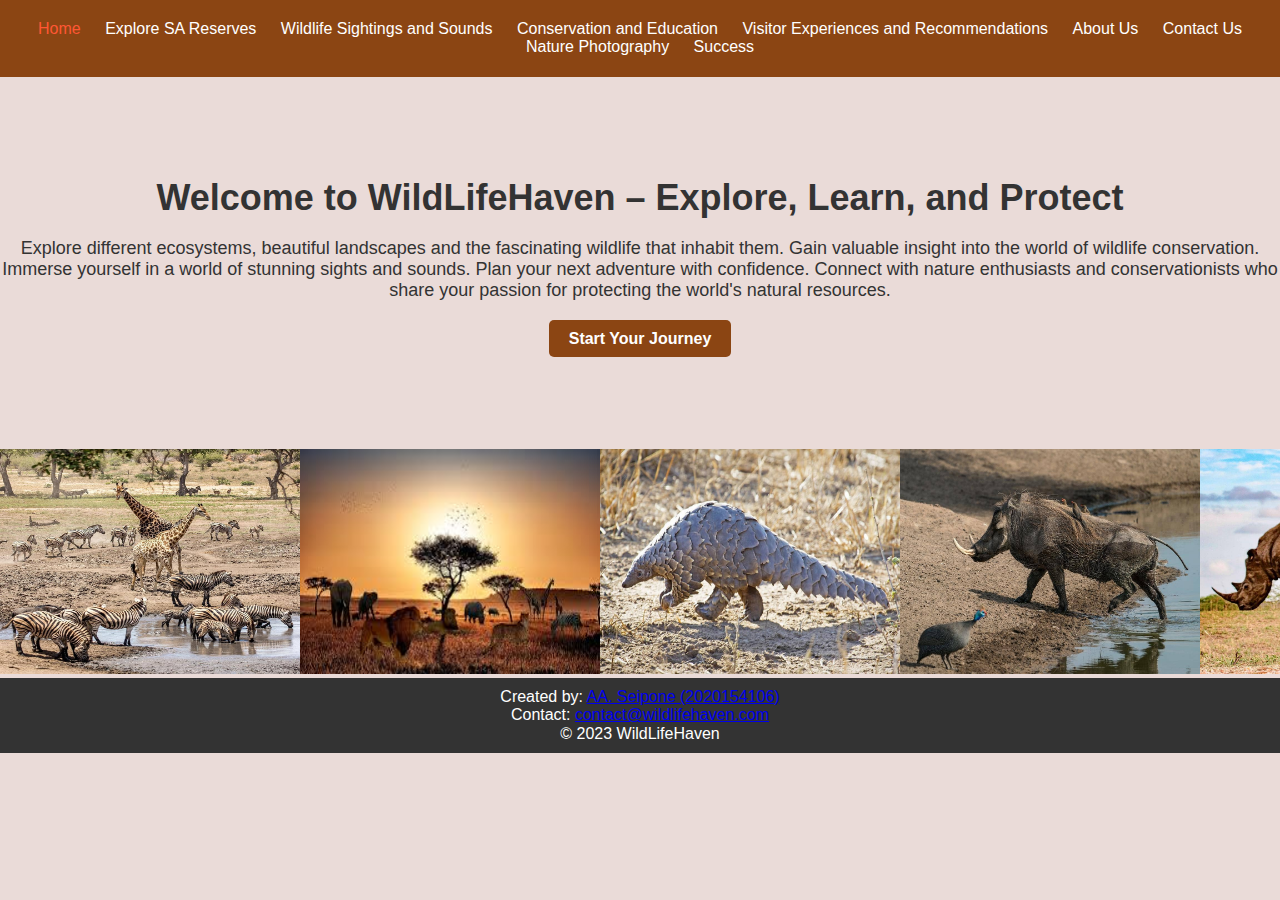
<file: index.html>
<!DOCTYPE html>
<html lang="en">
<head>
    <meta charset="UTF-8">
    <Link rel = "stylesheet" href = "normalize.css">
	<Link rel = "stylesheet" href = "main1.css">
    <title>WildLifeHaven - Explore the Beauty of Nature</title>
</head>
<body>
    
    
	<header>
		<nav>
			<ul>
				<li><a href="index.html" class="nav-link current">Home</a></li>
				<li><a href="ExploringGameReserves.html">Explore SA Reserves</a></li>
				<li><a href="WildlifeSightingsAndSounds.html">Wildlife Sightings and Sounds</a></li>
				<li><a href="ConservationAndEducation.html">Conservation and Education</a></li>
				<li><a href="VisitorExperiencesAndRecommendations.html">Visitor Experiences and Recommendations</a></li>
				<li><a href="AboutUs.html">About Us</a></li>
				<li><a href="ContactUs.html">Contact Us</a></li>
				<li><a href="NaturePhotography.html">Nature Photography</a></li>
				<li><a href="Success.html">Success</a></li>
			</ul>
		</nav>
	</header>

    <section class="hero">
		<h1>Welcome to WildLifeHaven – Explore, Learn, and Protect</h1>
		<p>Explore different ecosystems, beautiful landscapes and the fascinating wildlife that inhabit them. Gain valuable insight into the world of wildlife conservation. Immerse yourself in a world of stunning sights and sounds. Plan your next adventure with confidence. Connect with nature enthusiasts and conservationists who share your passion for protecting the world's natural resources.</p>
		<a href="ExploringGameReserves.html" class="cta-button">Start Your Journey</a>
	</section>

    <section class="featured-content">
		<div class="content-grid">
			<div class="content-item">
				<img src="wild5.jpg" alt="The Wild" style="width: 300px; height: 225px;">       
			</div>
			<div class="content-item">
				<img src="logo.jpg" alt="The Wild" style="width: 300px; height: 225px;">
			</div>
			<div class="content-item">
				<img src="wild1.jpg" alt="The Wild" style="width: 300px; height: 225px;">  
			</div>
			<div class="content-item">
				<img src="wild2.jpg" alt="The Wild" style="width: 300px; height: 225px;">  
			</div>
			<div class="content-item">
				<img src="wild3.jpg" alt="The Wild" style="width: 300px; height: 225px;">  
			</div>
		</div>
	</section>

    <footer>
		<p>
			Created by:
			<a href="myindex.html">AA. Seipone (2020154106)</a>
		</p>
        <p>Contact: 
		<a href = "mailto:contact@wildlifehaven.com">contact@wildlifehaven.com</a>
		</p>
		<p>&copy; 2023 WildLifeHaven</p>
    </footer>
</body>
</html>
</file>
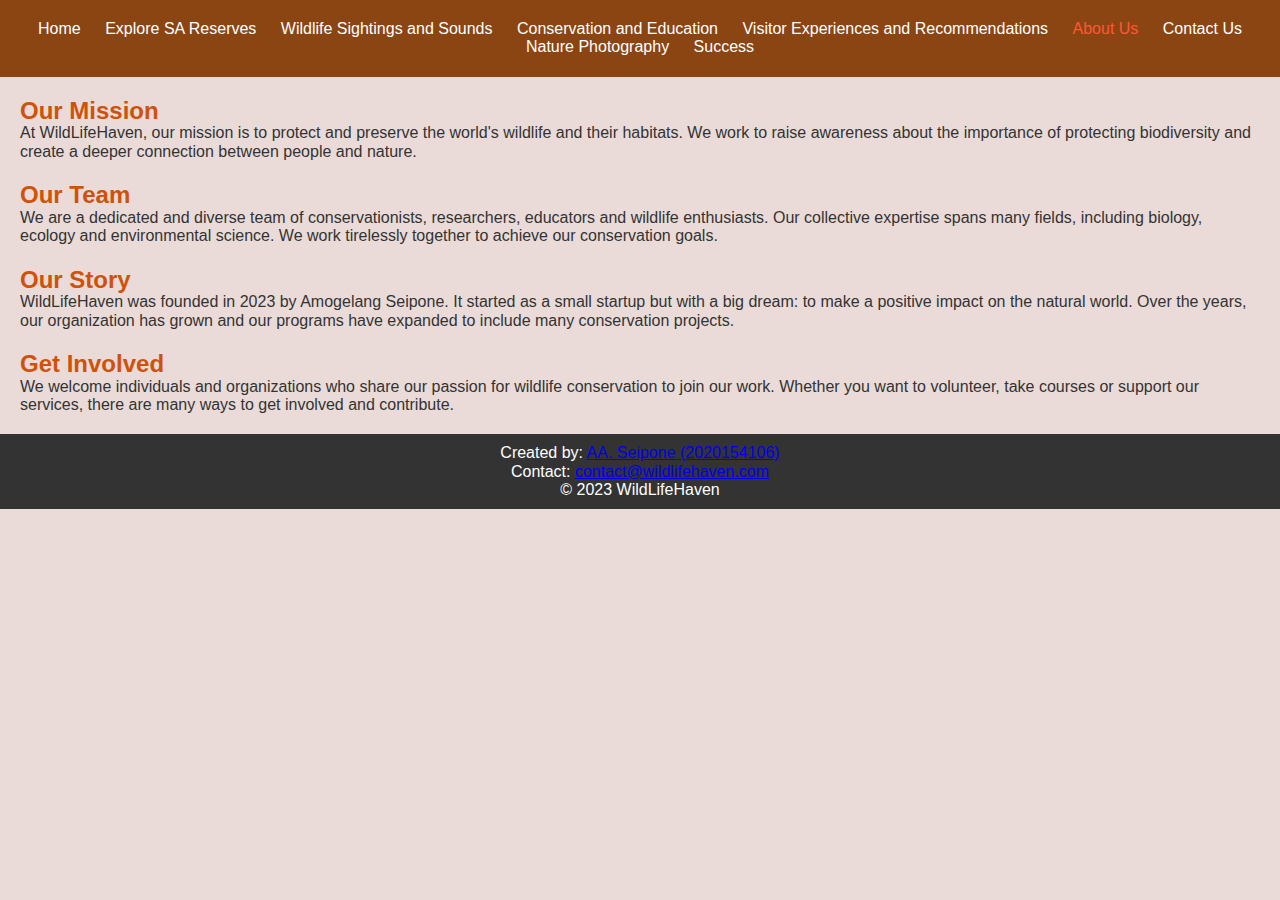
<file: AboutUs.html>
<!DOCTYPE html>
<html lang="en">
<head>
    <meta charset="UTF-8">
    <link rel="stylesheet" href="normalize.css">
    <link rel="stylesheet" href="main1.css">
    <title>About Us - WildLifeHaven</title>
</head>
<body>
    
    <header>
        <nav>
			<ul>
				<li><a href="index.html">Home</a></li>
				<li><a href="ExploringGameReserves.html">Explore SA Reserves</a></li>
				<li><a href="WildlifeSightingsAndSounds.html">Wildlife Sightings and Sounds</a></li>
				<li><a href="ConservationAndEducation.html">Conservation and Education</a></li>
				<li><a href="VisitorExperiencesAndRecommendations.html">Visitor Experiences and Recommendations</a></li>
				<li><a href="AboutUs.html" class="nav-link current">About Us</a></li>
				<li><a href="ContactUs.html">Contact Us</a></li>
				<li><a href="NaturePhotography.html">Nature Photography</a></li>
				<li><a href="Success.html">Success</a></li> 
			</ul>
		</nav>
    </header>

    <section class="main-content">
        <h2>Our Mission</h2>
        <p>At WildLifeHaven, our mission is to protect and preserve the world's wildlife and their habitats. We work to raise awareness about the importance of protecting biodiversity and create a deeper connection between people and nature.</p>
		<div style="margin-top: 20px;"></div>
		
        <h2>Our Team</h2>
        <p>We are a dedicated and diverse team of conservationists, researchers, educators and wildlife enthusiasts. Our collective expertise spans many fields, including biology, ecology and environmental science. We work tirelessly together to achieve our conservation goals.</p>
		<div style="margin-top: 20px;"></div>
		
        <h2>Our Story</h2>
        <p>WildLifeHaven was founded in 2023 by Amogelang Seipone. It started as a small startup but with a big dream: to make a positive impact on the natural world. Over the years, our organization has grown and our programs have expanded to include many conservation projects.</p>
		<div style="margin-top: 20px;"></div>
		
        <h2>Get Involved</h2>
        <p>We welcome individuals and organizations who share our passion for wildlife conservation to join our work. Whether you want to volunteer, take courses or support our services, there are many ways to get involved and contribute.</p>       
    </section>

    <footer>
        <p>
            Created by:
            <a href="../myindex.html">AA. Seipone (2020154106)</a>
        </p>
        <p>Contact: 
            <a href="mailto:contact@wildlifehaven.com">contact@wildlifehaven.com</a>
        </p>
        <p>&copy; 2023 WildLifeHaven</p>
    </footer>
</body>
</html>
</file>
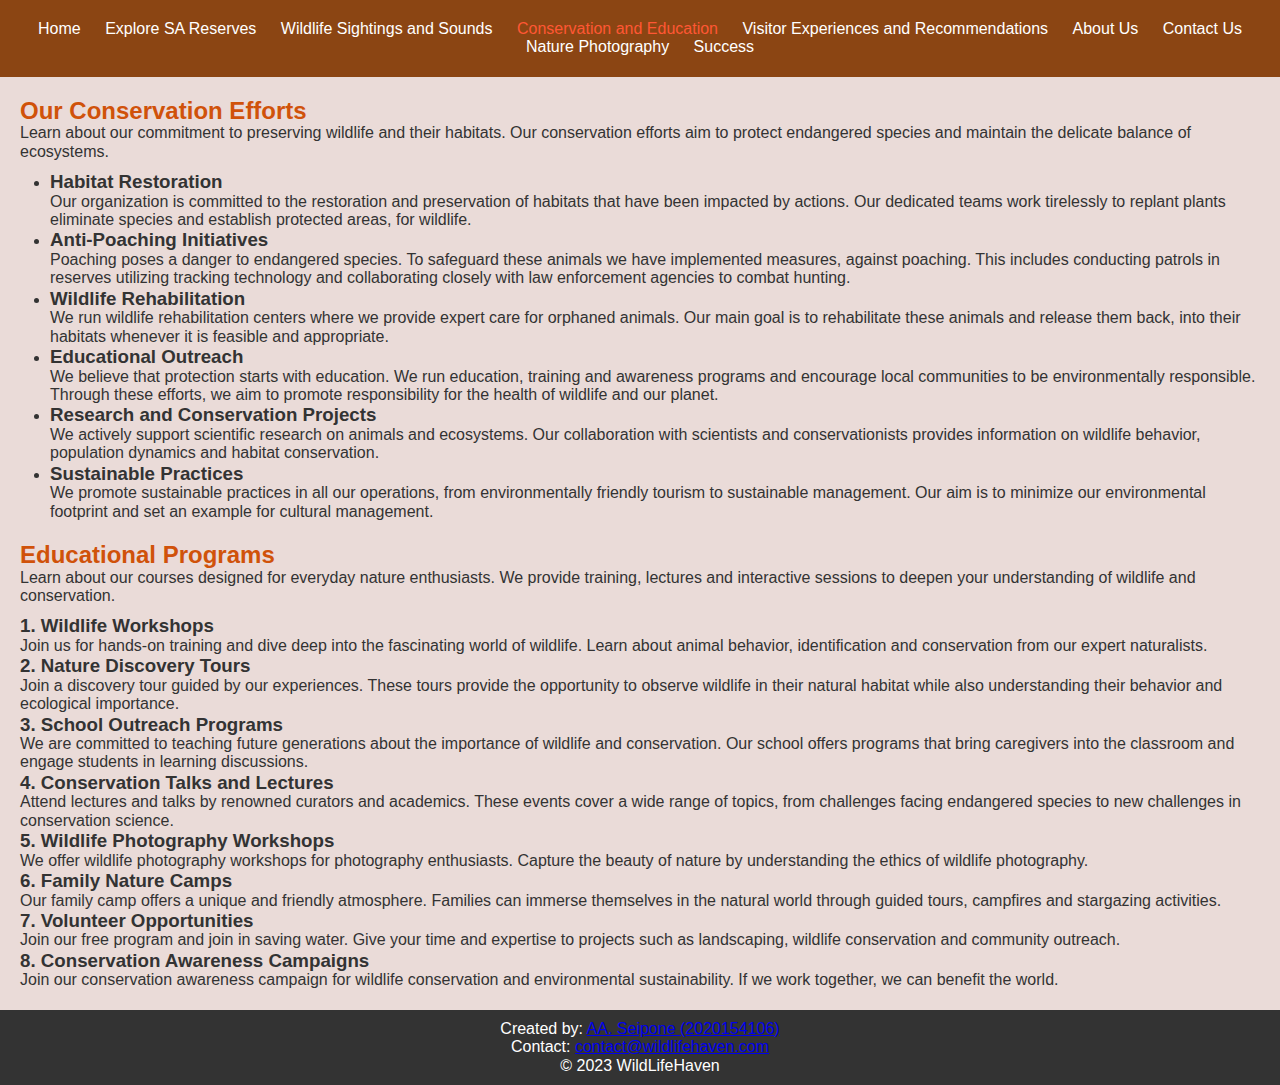
<file: ConservationAndEducation.html>
<!DOCTYPE html>
<html lang="en">
<head>
    <meta charset="UTF-8">
    <link rel="stylesheet" href="normalize.css">
    <link rel="stylesheet" href="main1.css">
    <title>Conservation and Education - WildLifeHaven</title>
	<style>
    ul {
        margin-left: 30px; 
    }
	</style>

</head>
<body>
    <header>
        <nav>
			<ul>
				<li><a href="index.html">Home</a></li>
				<li><a href="ExploringGameReserves.html">Explore SA Reserves</a></li>
				<li><a href="WildlifeSightingsAndSounds.html">Wildlife Sightings and Sounds</a></li>
				<li><a href="ConservationAndEducation.html" class="nav-link current">Conservation and Education</a></li>
				<li><a href="VisitorExperiencesAndRecommendations.html">Visitor Experiences and Recommendations</a></li>
				<li><a href="AboutUs.html">About Us</a></li>
				<li><a href="ContactUs.html">Contact Us</a></li>
				<li><a href="NaturePhotography.html">Nature Photography</a></li>
				<li><a href="Success.html">Success</a></li> <!-- Added Success page link -->
			</ul>
		</nav>
    </header>
	
    <section class="main-content">
        <h2>Our Conservation Efforts</h2>
		<p>Learn about our commitment to preserving wildlife and their habitats. Our conservation efforts aim to protect endangered species and maintain the delicate balance of ecosystems.</p>
		<div style="margin-top: 10px;"></div>
		<ul>
			<li><h3>Habitat Restoration</h3>
				<p>Our organization is committed to the restoration and preservation of habitats that have been impacted by actions. Our dedicated teams work tirelessly to replant plants eliminate species and establish protected areas, for wildlife.</p>
			</li>

			<li><h3>Anti-Poaching Initiatives</h3>
				<p>Poaching poses a danger to endangered species. To safeguard these animals we have implemented measures, against poaching. This includes conducting patrols in reserves utilizing tracking technology and collaborating closely with law enforcement agencies to combat hunting.</p>
			</li>

			<li><h3>Wildlife Rehabilitation</h3>
				<p>We run wildlife rehabilitation centers where we provide expert care for orphaned animals. Our main goal is to rehabilitate these animals and release them back, into their habitats whenever it is feasible and appropriate.</p>
			</li>

			<li><h3>Educational Outreach</h3>
				<p>We believe that protection starts with education. We run education, training and awareness programs and encourage local communities to be environmentally responsible. Through these efforts, we aim to promote responsibility for the health of wildlife and our planet.</p>
			</li>

			<li><h3>Research and Conservation Projects</h3>
				<p>We actively support scientific research on animals and ecosystems. Our collaboration with scientists and conservationists provides information on wildlife behavior, population dynamics and habitat conservation.</p>
			</li>

			<li><h3>Sustainable Practices</h3>
				<p>We promote sustainable practices in all our operations, from environmentally friendly tourism to sustainable management. Our aim is to minimize our environmental footprint and set an example for cultural management.</p>
			</li>
		</ul>
		<div style="margin-top: 20px;"></div>
		
        <h2>Educational Programs</h2>
		<p>Learn about our courses designed for everyday nature enthusiasts. We provide training, lectures and interactive sessions to deepen your understanding of wildlife and conservation.</p>
		<div style="margin-top: 10px;"></div>
		
		<h3>1. Wildlife Workshops</h3>
		<p>Join us for hands-on training and dive deep into the fascinating world of wildlife. Learn about animal behavior, identification and conservation from our expert naturalists.</p>

		<h3>2. Nature Discovery Tours</h3>
		<p>Join a discovery tour guided by our experiences. These tours provide the opportunity to observe wildlife in their natural habitat while also understanding their behavior and ecological importance.</p>

		<h3>3. School Outreach Programs</h3>
		<p>We are committed to teaching future generations about the importance of wildlife and conservation. Our school offers programs that bring caregivers into the classroom and engage students in learning discussions.</p>

		<h3>4. Conservation Talks and Lectures</h3>
		<p>Attend lectures and talks by renowned curators and academics. These events cover a wide range of topics, from challenges facing endangered species to new challenges in conservation science.</p>

		<h3>5. Wildlife Photography Workshops</h3>
		<p>We offer wildlife photography workshops for photography enthusiasts. Capture the beauty of nature by understanding the ethics of wildlife photography.</p>

		<h3>6. Family Nature Camps</h3>
		<p>Our family camp offers a unique and friendly atmosphere. Families can immerse themselves in the natural world through guided tours, campfires and stargazing activities.</p>

		<h3>7. Volunteer Opportunities</h3>
		<p>Join our free program and join in saving water. Give your time and expertise to projects such as landscaping, wildlife conservation and community outreach.</p>

		<h3>8. Conservation Awareness Campaigns</h3>
		<p>Join our conservation awareness campaign for wildlife conservation and environmental sustainability. If we work together, we can benefit the world.</p>
    </section>

    <footer>
        <p>
            Created by:
            <a href="../myindex.html">AA. Seipone (2020154106)</a>
        </p>
        <p>Contact: 
            <a href="mailto:contact@wildlifehaven.com">contact@wildlifehaven.com</a>
        </p>
        <p>&copy; 2023 WildLifeHaven</p>
    </footer>
</body>
</html>
</file>
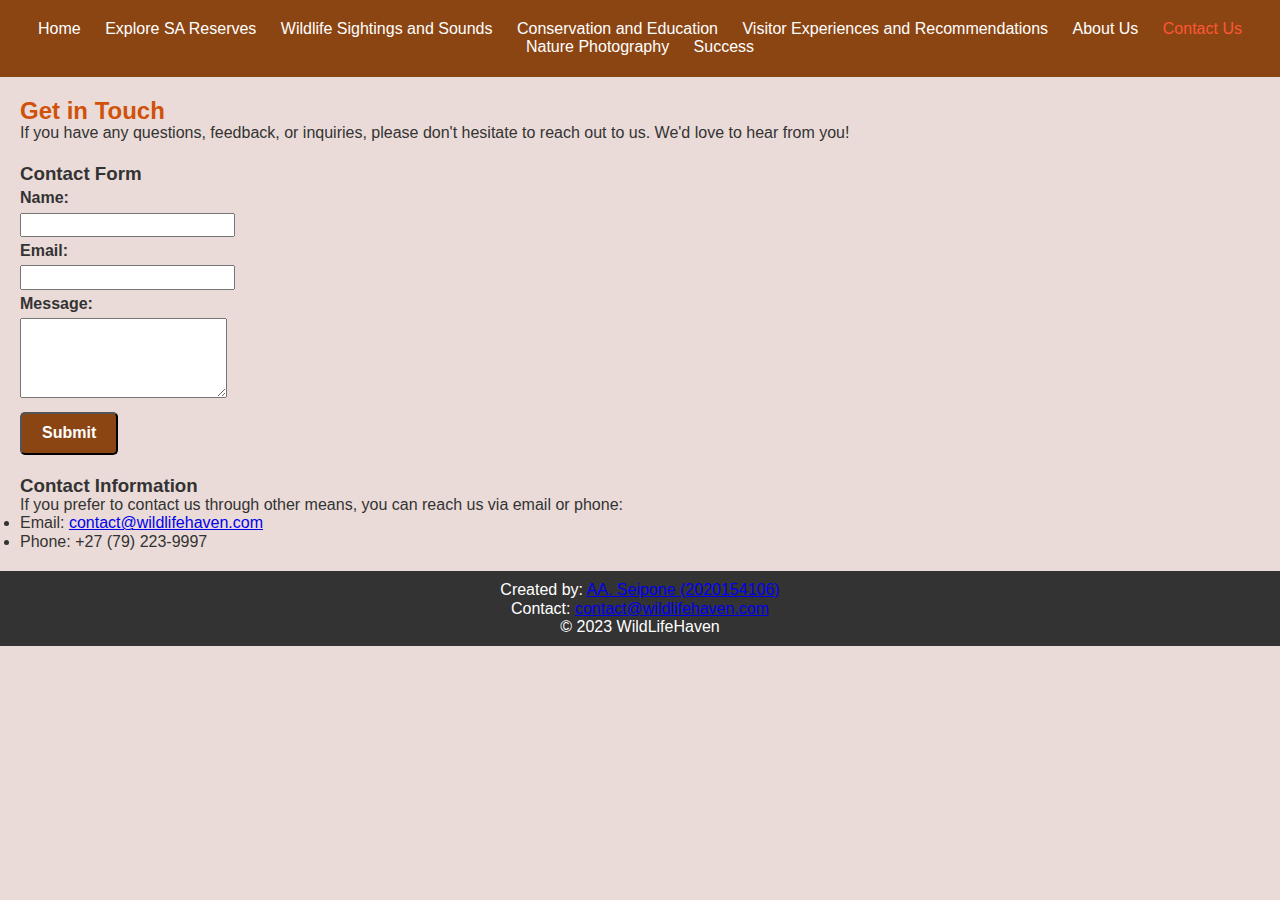
<file: ContactUs.html>
<!DOCTYPE html>
<html lang="en">
<head>
    <meta charset="UTF-8">
    <link rel="stylesheet" href="normalize.css">
    <link rel="stylesheet" href="main1.css">
    <title>Contact Us - WildLifeHaven</title>
    <style>
        label {
            display: block;
            font-weight: bold;
            margin-bottom: 5px;
			margin-top: 5px;
        }
		button {
            display: block;
            margin-top: 10px;
        }
    </style>
</head>
<body>
    
    <header>
        <nav>
			<ul>
				<li><a href="index.html">Home</a></li>
				<li><a href="ExploringGameReserves.html">Explore SA Reserves</a></li>
				<li><a href="WildlifeSightingsAndSounds.html">Wildlife Sightings and Sounds</a></li>
				<li><a href="ConservationAndEducation.html">Conservation and Education</a></li>
				<li><a href="VisitorExperiencesAndRecommendations.html">Visitor Experiences and Recommendations</a></li>
				<li><a href="AboutUs.html">About Us</a></li>
				<li><a href="ContactUs.html" class="nav-link current">Contact Us</a></li>
				<li><a href="NaturePhotography.html">Nature Photography</a></li>
				<li><a href="success.html">Success</a></li> 
			</ul>
		</nav>
    </header>

    <section class="main-content">
        <h2>Get in Touch</h2>
        <p>If you have any questions, feedback, or inquiries, please don't hesitate to reach out to us. We'd love to hear from you!</p>
		<div style="margin-top: 20px;"></div>
        
        <h3>Contact Form</h3>
        <form action="success.html" method="POST">
            <label for="name">Name:</label>
            <input type="text" id="name" name="name" required>

            <label for="email">Email:</label>
            <input type="email" id="email" name="email" required>

            <label for="message">Message:</label>
            <textarea id="message" name="message" rows="4" required></textarea>

            <button type="submit" class="cta-button">Submit</button>
        </form>
		<div style="margin-top: 20px;"></div>
        
        <h3>Contact Information</h3>
        <p>If you prefer to contact us through other means, you can reach us via email or phone:</p>
        <ul>
            <li>Email: <a href="mailto:contact@wildlifehaven.com">contact@wildlifehaven.com</a></li>
            <li>Phone: +27 (79) 223-9997</li>
        </ul>
    </section>

    <footer>
        <p>
            Created by:
            <a href="../myindex.html">AA. Seipone (2020154106)</a>
        </p>
		<p>Contact: 
            <a href="mailto:contact@wildlifehaven.com">contact@wildlifehaven.com</a>
        </p>
        <p>&copy; 2023 WildLifeHaven</p>
    </footer>
</body>
</html>
</file>
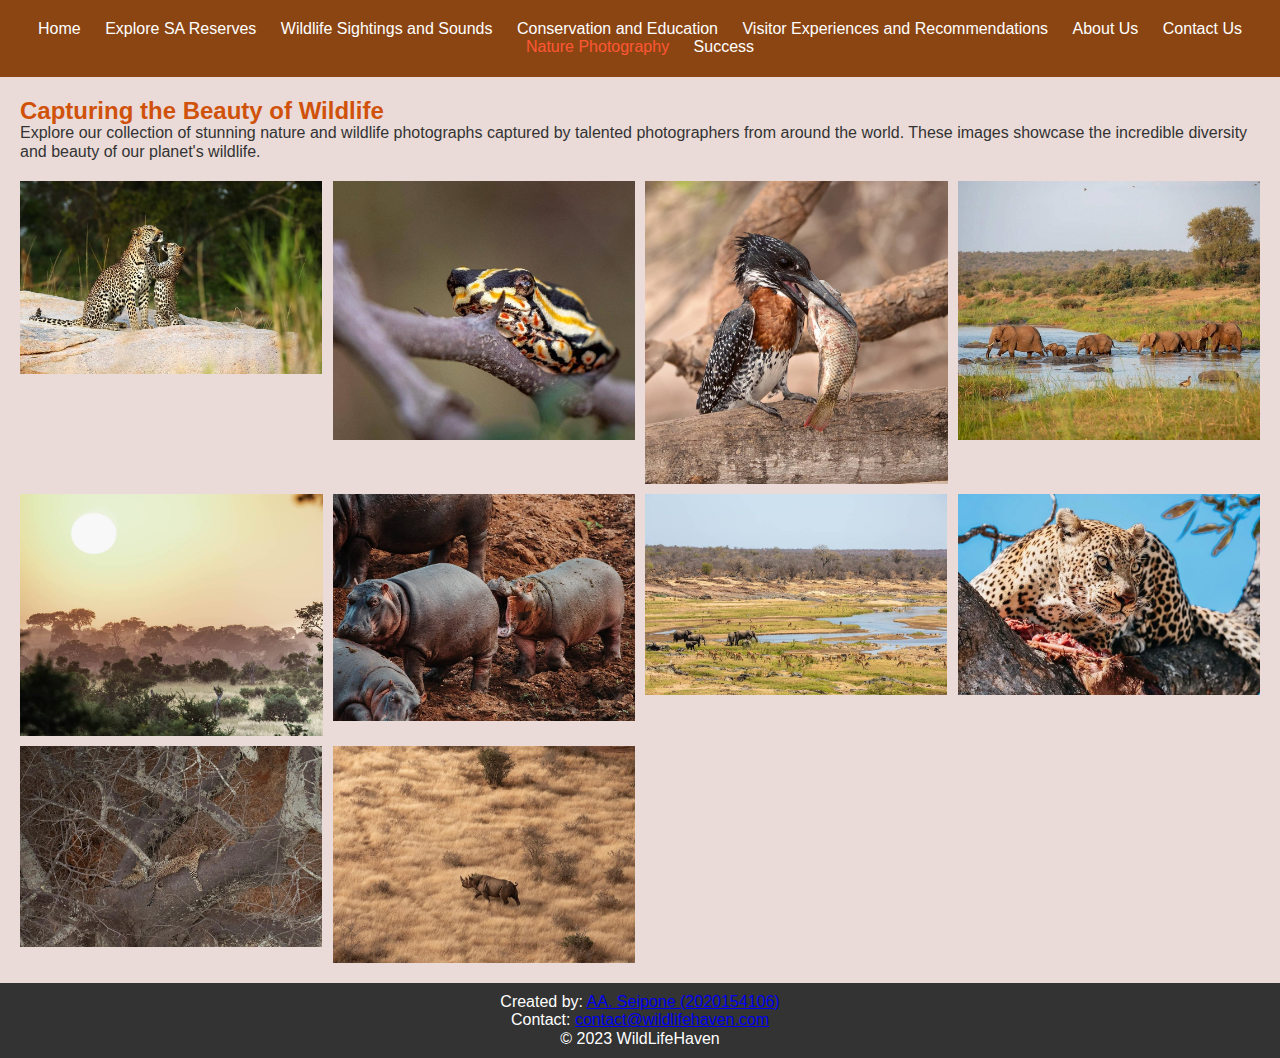
<file: NaturePhotography.html>
<!DOCTYPE html>
<html lang="en">
<head>
    <meta charset="UTF-8">
    <link rel="stylesheet" href="normalize.css">
    <link rel="stylesheet" href="main1.css">
    <link rel="stylesheet" href="photography.css"> 
    <title>Nature Photography - WildLifeHaven</title>
</head>
<body>
    
    <header>
        <nav>
			<ul>
				<li><a href="index.html">Home</a></li>
				<li><a href="ExploringGameReserves.html">Explore SA Reserves</a></li>
				<li><a href="WildlifeSightingsAndSounds.html">Wildlife Sightings and Sounds</a></li>
				<li><a href="ConservationAndEducation.html">Conservation and Education</a></li>
				<li><a href="VisitorExperiencesAndRecommendations.html">Visitor Experiences and Recommendations</a></li>
				<li><a href="AboutUs.html">About Us</a></li>
				<li><a href="ContactUs.html">Contact Us</a></li>
				<li><a href="NaturePhotography.html" class="nav-link current">Nature Photography</a></li>
				<li><a href="Success.html">Success</a></li> 
			</ul>
		</nav>
    </header>

    <section class="main-content">
        <h2>Capturing the Beauty of Wildlife</h2>
        <p>Explore our collection of stunning nature and wildlife photographs captured by talented photographers from around the world. These images showcase the incredible diversity and beauty of our planet's wildlife.</p>

        <div class="photo-gallery">
            <img src="wild4.jpg" alt="Wildlife Photo 1">
            <img src="wild6.jpg" alt="Wildlife Photo 2">
            <img src="wild7.jpg" alt="Wildlife Photo 3">
            <img src="wild8.jpg" alt="Wildlife Photo 4">
            <img src="wild9.jpg" alt="Wildlife Photo 5">
            <img src="wild10.jpg" alt="Wildlife Photo 6">
			<img src="wild11.jpg" alt="Wildlife Photo 6">
			<img src="wild12.jpg" alt="Wildlife Photo 6">
			<img src="wild13.jpg" alt="Wildlife Photo 6">
			<img src="wild14.jpg" alt="Wildlife Photo 6">
        </div>
    </section>

    <footer>
        <p>
            Created by:
            <a href="../myindex.html">AA. Seipone (2020154106)</a>
        </p>
		<p>Contact: 
            <a href="mailto:contact@wildlifehaven.com">contact@wildlifehaven.com</a>
        </p>
        <p>&copy; 2023 WildLifeHaven</p>
    </footer>
</body>
</html>
</file>
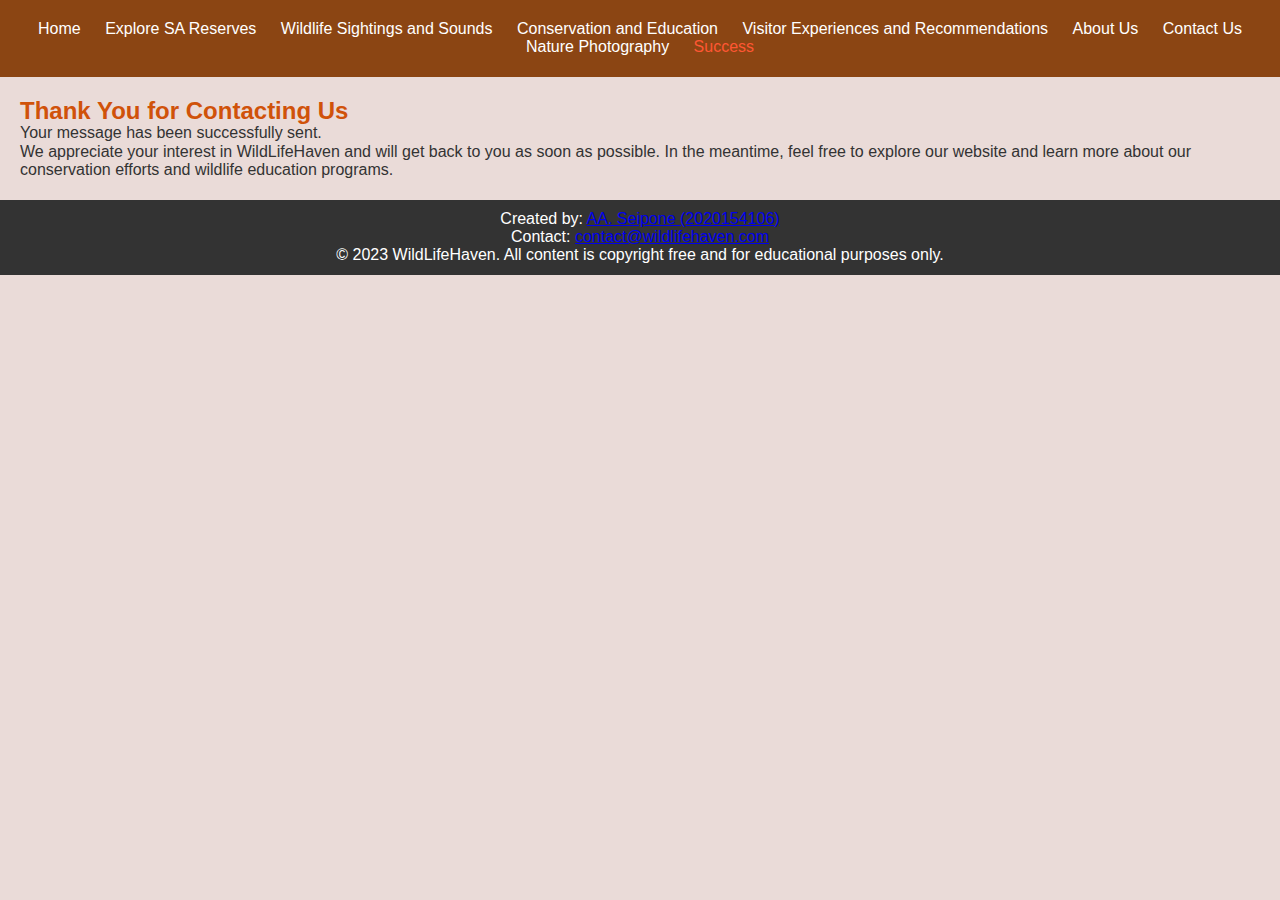
<file: success.html>
<!DOCTYPE html>
<html lang="en">
<head>
    <meta charset="UTF-8">
    <link rel="stylesheet" href="normalize.css">
    <link rel="stylesheet" href="main1.css">
    <title>Success - WildLifeHaven</title>
</head>
<body>
    
    <header>
        <nav>
			<ul>
				<li><a href="index.html">Home</a></li>
				<li><a href="ExploringGameReserves.html">Explore SA Reserves</a></li>
				<li><a href="WildlifeSightingsAndSounds.html">Wildlife Sightings and Sounds</a></li>
				<li><a href="ConservationAndEducation.html">Conservation and Education</a></li>
				<li><a href="VisitorExperiencesAndRecommendations.html">Visitor Experiences and Recommendations</a></li>
				<li><a href="AboutUs.html">About Us</a></li>
				<li><a href="ContactUs.html">Contact Us</a></li>
				<li><a href="NaturePhotography.html">Nature Photography</a></li>
				<li><a href="success.html" class="nav-link current">Success</a></li> 
			</ul>
		</nav>
    </header>

    <section class="main-content">
        <h2>Thank You for Contacting Us</h2>
        <p>Your message has been successfully sent.<br> We appreciate your interest in WildLifeHaven and will get back to you as soon as possible. In the meantime, feel free to explore our website and learn more about our conservation efforts and wildlife education programs.</p>
    </section>

    <footer>
        <p>
            Created by:
            <a href="../myindex.html">AA. Seipone (2020154106)</a>
        </p>
		<p>Contact: 
            <a href="mailto:contact@wildlifehaven.com">contact@wildlifehaven.com</a>
        </p>
        <p>&copy; 2023 WildLifeHaven. All content is copyright free and for educational purposes only.</p>
    </footer>
</body>
</html>
</file>
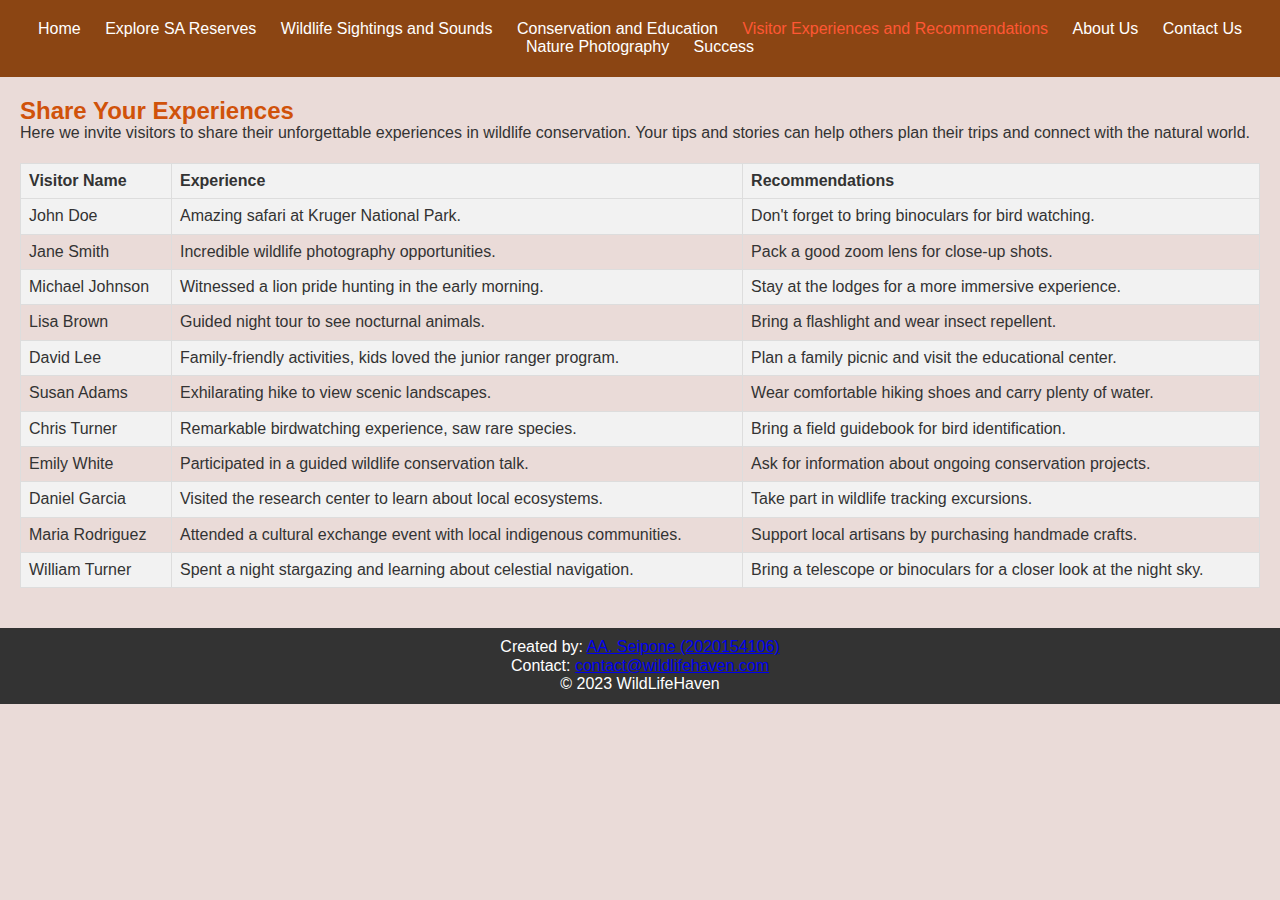
<file: VisitorExperiencesAndRecommendations.html>
<!DOCTYPE html>
<html lang="en">
<head>
    <meta charset="UTF-8">
    <link rel="stylesheet" href="normalize.css">
    <link rel="stylesheet" href="main1.css">
    <title>Visitor Experiences and Recommendations - WildLifeHaven</title>
</head>
<body>
    
    <header>
        <nav>
			<ul>
				<li><a href="index.html">Home</a></li>
				<li><a href="ExploringGameReserves.html">Explore SA Reserves</a></li>
				<li><a href="WildlifeSightingsAndSounds.html">Wildlife Sightings and Sounds</a></li>
				<li><a href="ConservationAndEducation.html">Conservation and Education</a></li>
				<li><a href="VisitorExperiencesAndRecommendations.html" class="nav-link current">Visitor Experiences and Recommendations</a></li>
				<li><a href="AboutUs.html">About Us</a></li>
				<li><a href="ContactUs.html">Contact Us</a></li>
				<li><a href="NaturePhotography.html">Nature Photography</a></li>
				<li><a href="Success.html">Success</a></li> <!-- Added Success page link -->
			</ul>
		</nav>
    </header>

    <section class="main-content">
        <h2>Share Your Experiences</h2>
        <p>Here we invite visitors to share their unforgettable experiences in wildlife conservation. Your tips and stories can help others plan their trips and connect with the natural world.</p>
       
		<table class="styled-table">
			<tr>
				<th>Visitor Name</th>
				<th>Experience</th>
				<th>Recommendations</th>
			</tr>
			<tr>
				<td>John Doe</td>
				<td>Amazing safari at Kruger National Park.</td>
				<td>Don't forget to bring binoculars for bird watching.</td>
			</tr>
			<tr>
				<td>Jane Smith</td>
				<td>Incredible wildlife photography opportunities.</td>
				<td>Pack a good zoom lens for close-up shots.</td>
			</tr>
			<tr>
				<td>Michael Johnson</td>
				<td>Witnessed a lion pride hunting in the early morning.</td>
				<td>Stay at the lodges for a more immersive experience.</td>
			</tr>
			<tr>
				<td>Lisa Brown</td>
				<td>Guided night tour to see nocturnal animals.</td>
				<td>Bring a flashlight and wear insect repellent.</td>
			</tr>
			<tr>
				<td>David Lee</td>
				<td>Family-friendly activities, kids loved the junior ranger program.</td>
				<td>Plan a family picnic and visit the educational center.</td>
			</tr>
			<tr>
				<td>Susan Adams</td>
				<td>Exhilarating hike to view scenic landscapes.</td>
				<td>Wear comfortable hiking shoes and carry plenty of water.</td>
			</tr>
			<tr>
				<td>Chris Turner</td>
				<td>Remarkable birdwatching experience, saw rare species.</td>
				<td>Bring a field guidebook for bird identification.</td>
			</tr>
			<tr>
				<td>Emily White</td>
				<td>Participated in a guided wildlife conservation talk.</td>
				<td>Ask for information about ongoing conservation projects.</td>
			</tr>
			<tr>
				<td>Daniel Garcia</td>
				<td>Visited the research center to learn about local ecosystems.</td>
				<td>Take part in wildlife tracking excursions.</td>
			</tr>
			<tr>
				<td>Maria Rodriguez</td>
				<td>Attended a cultural exchange event with local indigenous communities.</td>
				<td>Support local artisans by purchasing handmade crafts.</td>
			</tr>
			<tr>
				<td>William Turner</td>
				<td>Spent a night stargazing and learning about celestial navigation.</td>
				<td>Bring a telescope or binoculars for a closer look at the night sky.</td>
			</tr>
		</table>
    </section>
   
    <footer>
        <p>
            Created by:
            <a href="../myindex.html">AA. Seipone (2020154106)</a>
        </p>
        <p>Contact: 
            <a href="mailto:contact@wildlifehaven.com">contact@wildlifehaven.com</a>
        </p>
        <p>&copy; 2023 WildLifeHaven</p>
    </footer>
</body>
</html>
</file>
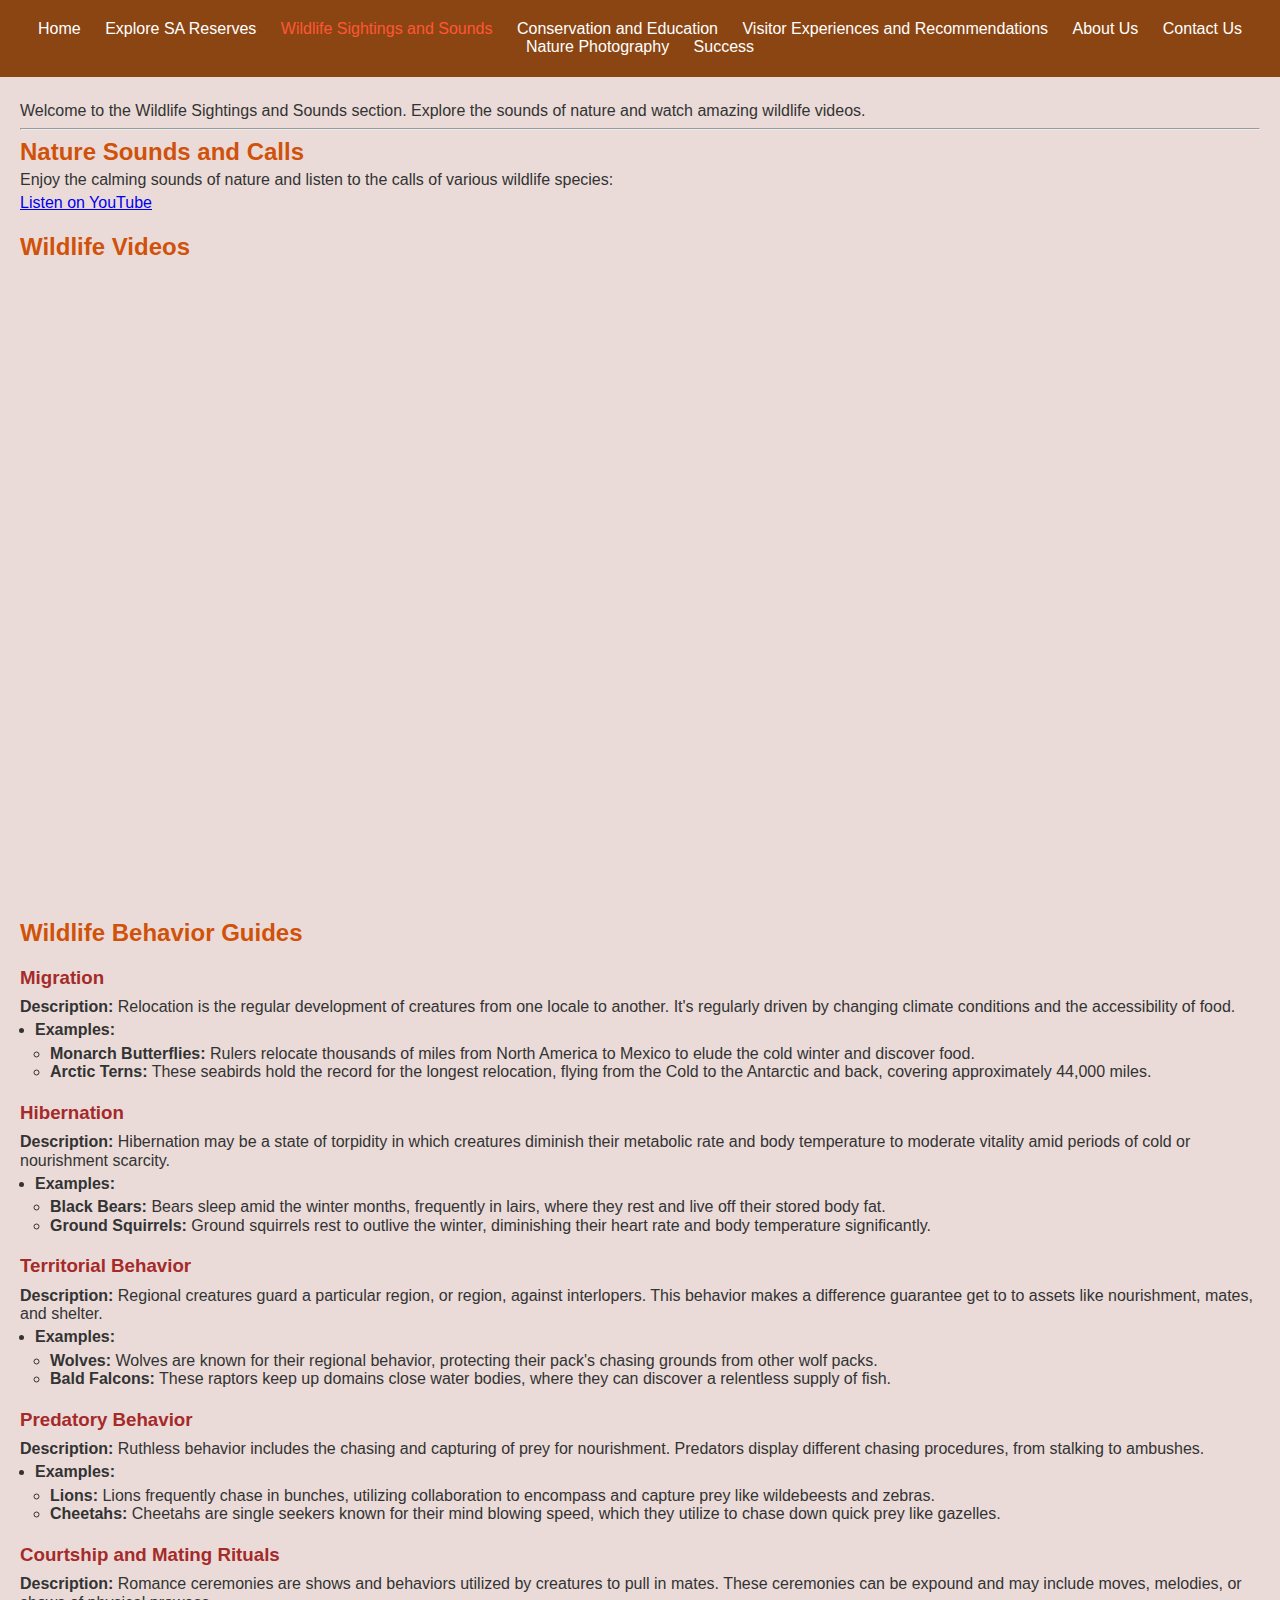
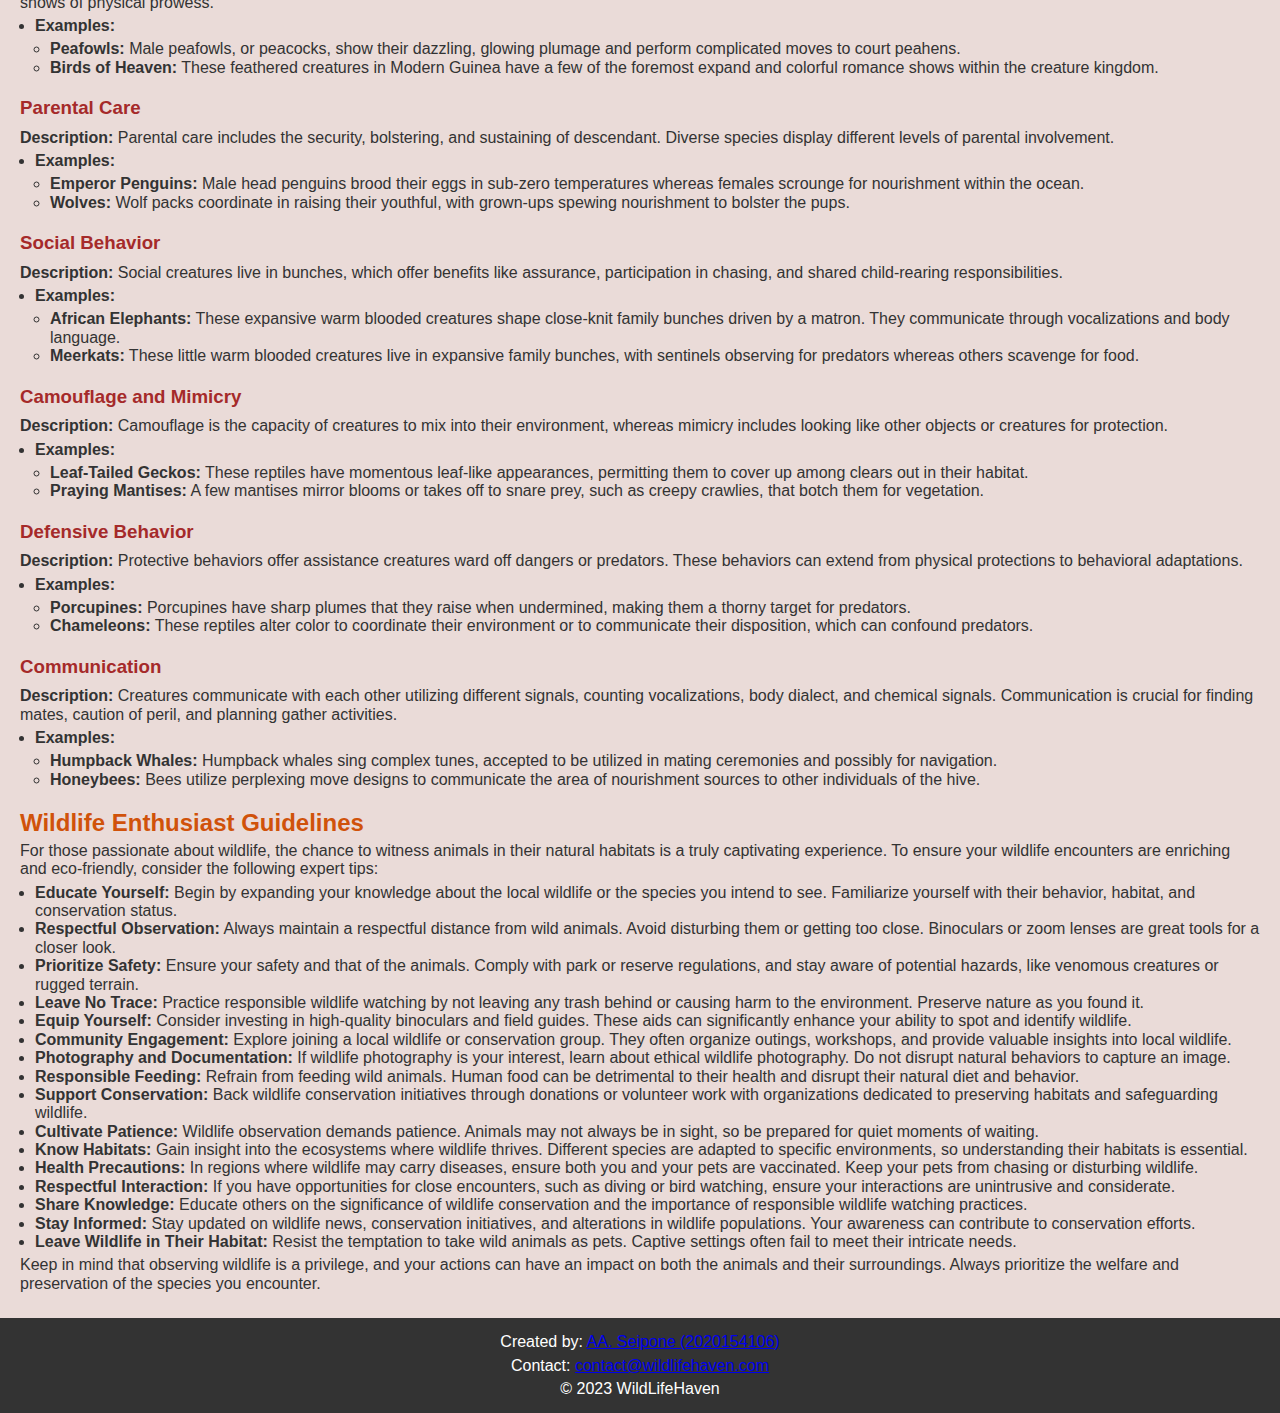
<file: WildlifeSightingsAndSounds.html>
<!DOCTYPE html>
<html lang="en">
<head>
    <meta charset="UTF-8">
    <link rel="stylesheet" href="normalize.css">
    <link rel="stylesheet" href="main1.css">
    <title>Wildlife Sightings and Sounds - WildLifeHaven</title>
	<style>
    h3 {
        color: brown;
        margin-bottom: 10px; 
		margin-top: 20px;
    }
    p {
        margin-top: 5px; 
        margin-bottom: 5px; 
    }
	ul {
    padding-left: 15px; 
	}
	</style>
</head>
<body>
    <header>
        <nav>
			<ul>
				<li><a href="index.html">Home</a></li>
				<li><a href="ExploringGameReserves.html">Explore SA Reserves</a></li>
				<li><a href="WildlifeSightingsAndSounds.html" class="nav-link current">Wildlife Sightings and Sounds</a></li>
				<li><a href="ConservationAndEducation.html">Conservation and Education</a></li>
				<li><a href="VisitorExperiencesAndRecommendations.html">Visitor Experiences and Recommendations</a></li>
				<li><a href="AboutUs.html">About Us</a></li>
				<li><a href="ContactUs.html">Contact Us</a></li>
				<li><a href="NaturePhotography.html">Nature Photography</a></li>
				<li><a href="Success.html">Success</a></li>
			</ul>
		</nav>
    </header>
	
    <section class="main-content">
        <p>Welcome to the Wildlife Sightings and Sounds section. Explore the sounds of nature and watch amazing wildlife videos.</p>
        <hr>
		<h2>Nature Sounds and Calls</h2>
		<p>Enjoy the calming sounds of nature and listen to the calls of various wildlife species:</p>
		<a href="https://www.youtube.com/watch?v=M40jkegbMuo">Listen on YouTube</a>
		<div style="margin-top: 20px;"></div>

		<h2>Wildlife Videos</h2>
			<div class="video-container">
				<iframe width="560" height="315" src="https://www.youtube.com/embed/XcRMPRMroks" frameborder="0" allowfullscreen></iframe>
				<iframe width="560" height="315" src="https://www.youtube.com/embed/eEaZvEZye84" frameborder="0" allowfullscreen></iframe>
				<iframe width="560" height="315" src="https://www.youtube.com/embed/CQsitGq43dk" frameborder="0" allowfullscreen></iframe>
			</div>
		<div style="margin-top: 20px;"></div>

        <h2>Wildlife Behavior Guides</h2>
		<h3>Migration</h3>
		<p><strong>Description:</strong> Relocation is the regular development of creatures from one locale to another. It's regularly driven by changing climate conditions and the accessibility of food.</p>
		<ul>
			<li><p><strong>Examples:</strong></p>
				<ul>
					<li><strong>Monarch Butterflies:</strong> Rulers relocate thousands of miles from North America to Mexico to elude the cold winter and discover food.</li>
					<li><strong>Arctic Terns:</strong> These seabirds hold the record for the longest relocation, flying from the Cold to the Antarctic and back, covering approximately 44,000 miles.</li>
				</ul>
			</li>
		</ul>
		<h3>Hibernation</h3>
		<p><strong>Description:</strong> Hibernation may be a state of torpidity in which creatures diminish their metabolic rate and body temperature to moderate vitality amid periods of cold or nourishment scarcity.</p>
		<ul>
			<li><p><strong>Examples:</strong></p>
				<ul>
					<li><strong>Black Bears:</strong> Bears sleep amid the winter months, frequently in lairs, where they rest and live off their stored body fat.</li>
					<li><strong>Ground Squirrels:</strong> Ground squirrels rest to outlive the winter, diminishing their heart rate and body temperature significantly.</li>
				</ul>
			</li>
		</ul>
		<h3>Territorial Behavior</h3>
		<p><strong>Description:</strong> Regional creatures guard a particular region, or region, against interlopers. This behavior makes a difference guarantee get to to assets like nourishment, mates, and shelter.</p>
		<ul>
			<li><p><strong>Examples:</strong></p>
				<ul>
					<li><strong>Wolves:</strong> Wolves are known for their regional behavior, protecting their pack's chasing grounds from other wolf packs.</li>
					<li><strong>Bald Falcons:</strong> These raptors keep up domains close water bodies, where they can discover a relentless supply of fish.</li>
				</ul>
			</li>
		</ul>
		<h3>Predatory Behavior</h3>
		<p><strong>Description:</strong> Ruthless behavior includes the chasing and capturing of prey for nourishment. Predators display different chasing procedures, from stalking to ambushes.</p>
		<ul>
			<li><p><strong>Examples:</strong></p>
				<ul>
					<li><strong>Lions:</strong> Lions frequently chase in bunches, utilizing collaboration to encompass and capture prey like wildebeests and zebras.</li>
					<li><strong>Cheetahs:</strong> Cheetahs are single seekers known for their mind blowing speed, which they utilize to chase down quick prey like gazelles.</li>
				</ul>
			</li>
		</ul>
		<h3>Courtship and Mating Rituals</h3>
		<p><strong>Description:</strong> Romance ceremonies are shows and behaviors utilized by creatures to pull in mates. These ceremonies can be expound and may include moves, melodies, or shows of physical prowess.</p>
		<ul>
			<li><p><strong>Examples:</strong></p>
				<ul>
					<li><strong>Peafowls:</strong> Male peafowls, or peacocks, show their dazzling, glowing plumage and perform complicated moves to court peahens.</li>
					<li><strong>Birds of Heaven:</strong> These feathered creatures in Modern Guinea have a few of the foremost expand and colorful romance shows within the creature kingdom.</li>
				</ul>
			</li>
		</ul>
		<h3>Parental Care</h3>
		<p><strong>Description:</strong> Parental care includes the security, bolstering, and sustaining of descendant. Diverse species display different levels of parental involvement.</p>
		<ul>
			<li><p><strong>Examples:</strong></p>
				<ul>
					<li><strong>Emperor Penguins:</strong> Male head penguins brood their eggs in sub-zero temperatures whereas females scrounge for nourishment within the ocean.</li>
					<li><strong>Wolves:</strong> Wolf packs coordinate in raising their youthful, with grown-ups spewing nourishment to bolster the pups.</li>
				</ul>
			</li>
		</ul>
		<h3>Social Behavior</h3>
		<p><strong>Description:</strong> Social creatures live in bunches, which offer benefits like assurance, participation in chasing, and shared child-rearing responsibilities.</p>
		<ul>
			<li><p><strong>Examples:</strong></p>
				<ul>
					<li><strong>African Elephants:</strong> These expansive warm blooded creatures shape close-knit family bunches driven by a matron. They communicate through vocalizations and body language.</li>
					<li><strong>Meerkats:</strong> These little warm blooded creatures live in expansive family bunches, with sentinels observing for predators whereas others scavenge for food.</li>
				</ul>
			</li>
		</ul>
		<h3>Camouflage and Mimicry</h3>
		<p><strong>Description:</strong> Camouflage is the capacity of creatures to mix into their environment, whereas mimicry includes looking like other objects or creatures for protection.</p>
		<ul>
			<li><p><strong>Examples:</strong></p>
				<ul>
					<li><strong>Leaf-Tailed Geckos:</strong> These reptiles have momentous leaf-like appearances, permitting them to cover up among clears out in their habitat.</li>
					<li><strong>Praying Mantises:</strong> A few mantises mirror blooms or takes off to snare prey, such as creepy crawlies, that botch them for vegetation.</li>
				</ul>
			</li>
		</ul>
		<h3>Defensive Behavior</h3>
		<p><strong>Description:</strong> Protective behaviors offer assistance creatures ward off dangers or predators. These behaviors can extend from physical protections to behavioral adaptations.</p>
		<ul>
			<li><p><strong>Examples:</strong></p>
				<ul>
					<li><strong>Porcupines:</strong> Porcupines have sharp plumes that they raise when undermined, making them a thorny target for predators.</li>
					<li><strong>Chameleons:</strong> These reptiles alter color to coordinate their environment or to communicate their disposition, which can confound predators.</li>
				</ul>
			</li>
		</ul>
		<h3>Communication</h3>
		<p><strong>Description:</strong> Creatures communicate with each other utilizing different signals, counting vocalizations, body dialect, and chemical signals. Communication is crucial for finding mates, caution of peril, and planning gather activities.</p>
		<ul>
			<li><p><strong>Examples:</strong></p>
				<ul>
					<li><strong>Humpback Whales:</strong> Humpback whales sing complex tunes, accepted to be utilized in mating ceremonies and possibly for navigation.</li>
					<li><strong>Honeybees:</strong> Bees utilize perplexing move designs to communicate the area of nourishment sources to other individuals of the hive.</li>
				</ul>
			</li>
		</ul>
		<div style="margin-top: 20px;"></div>

   
        <h2>Wildlife Enthusiast Guidelines</h2>
		<p>For those passionate about wildlife, the chance to witness animals in their natural habitats is a truly captivating experience. To ensure your wildlife encounters are enriching and eco-friendly, consider the following expert tips:</p>
		<ul>
			<li><strong>Educate Yourself:</strong> Begin by expanding your knowledge about the local wildlife or the species you intend to see. Familiarize yourself with their behavior, habitat, and conservation status.</li>

			<li><strong>Respectful Observation:</strong> Always maintain a respectful distance from wild animals. Avoid disturbing them or getting too close. Binoculars or zoom lenses are great tools for a closer look.</li>

			<li><strong>Prioritize Safety:</strong> Ensure your safety and that of the animals. Comply with park or reserve regulations, and stay aware of potential hazards, like venomous creatures or rugged terrain.</li>

			<li><strong>Leave No Trace:</strong> Practice responsible wildlife watching by not leaving any trash behind or causing harm to the environment. Preserve nature as you found it.</li>

			<li><strong>Equip Yourself:</strong> Consider investing in high-quality binoculars and field guides. These aids can significantly enhance your ability to spot and identify wildlife.</li>

			<li><strong>Community Engagement:</strong> Explore joining a local wildlife or conservation group. They often organize outings, workshops, and provide valuable insights into local wildlife.</li>

			<li><strong>Photography and Documentation:</strong> If wildlife photography is your interest, learn about ethical wildlife photography. Do not disrupt natural behaviors to capture an image.</li>

			<li><strong>Responsible Feeding:</strong> Refrain from feeding wild animals. Human food can be detrimental to their health and disrupt their natural diet and behavior.</li>

			<li><strong>Support Conservation:</strong> Back wildlife conservation initiatives through donations or volunteer work with organizations dedicated to preserving habitats and safeguarding wildlife.</li>

			<li><strong>Cultivate Patience:</strong> Wildlife observation demands patience. Animals may not always be in sight, so be prepared for quiet moments of waiting.</li>

			<li><strong>Know Habitats:</strong> Gain insight into the ecosystems where wildlife thrives. Different species are adapted to specific environments, so understanding their habitats is essential.</li>

			<li><strong>Health Precautions:</strong> In regions where wildlife may carry diseases, ensure both you and your pets are vaccinated. Keep your pets from chasing or disturbing wildlife.</li>

			<li><strong>Respectful Interaction:</strong> If you have opportunities for close encounters, such as diving or bird watching, ensure your interactions are unintrusive and considerate.</li>

			<li><strong>Share Knowledge:</strong> Educate others on the significance of wildlife conservation and the importance of responsible wildlife watching practices.</li>

			<li><strong>Stay Informed:</strong> Stay updated on wildlife news, conservation initiatives, and alterations in wildlife populations. Your awareness can contribute to conservation efforts.</li>

			<li><strong>Leave Wildlife in Their Habitat:</strong> Resist the temptation to take wild animals as pets. Captive settings often fail to meet their intricate needs.</li>
		</ul>
		<p>Keep in mind that observing wildlife is a privilege, and your actions can have an impact on both the animals and their surroundings. Always prioritize the welfare and preservation of the species you encounter.</p>
	</section>
    <footer>
        <p>
            Created by:
            <a href="../myindex.html">AA. Seipone (2020154106)</a>
        </p>
        <p>Contact: <a href="mailto:contact@wildlifehaven.com">contact@wildlifehaven.com</a></p>
        <p>&copy; 2023 WildLifeHaven</p>
    </footer>
</body>
</html>
</file>
<file: main1.css>
body, h1, h2, h3, p, ul, li {
    margin: 0;
    padding: 0;
}

body {
    background-color: #EADBD8;
    color: #333;
    font-family: Arial, sans-serif;
}

h2 {
	color: #D0520A;
}

header {
    background-color: #8B4513;
    color: #fff;
    padding: 20px;
    justify-content: space-between;
    align-items: center;
}

nav {
    background-color: transparent;
    text-align: center;
}


nav ul {
    list-style: none;
    padding: 0;
    margin: 0;
}

nav ul li {
    display: inline-block; 
    margin: 0 10px; 
}

nav ul li a {
    text-decoration: none;
    color: #fff; 
}

nav ul li a:hover {
    background-color: #555; 
}

.hero {
    text-align: center;
    padding: 100px 0;
}

.hero h1 {
    font-size: 36px;
    margin-bottom: 20px;
}

.hero p {
    font-size: 18px;
    margin-bottom: 30px;
}

.cta-button {
    background-color: #8B4513;
    color: #fff;
    padding: 10px 20px;
    text-decoration: none;
    font-weight: bold;
    border-radius: 5px;
}

.cta-button:hover {
    background-color: #005fb5;
}

.content-grid {
    display: flex; 
    justify-content: space-between; 
}

.main-content {
    padding: 20px;
}

.reserve {
    margin-bottom: 30px;
}

.reserve h2 {
    font-size: 24px;
}

.reserve img {
    max-width: 100%;
    height: auto;
}

.reserve p {
    font-size: 16px;
    margin-top: 10px;
}

.reserve a {
    display: inline-block;
    margin-top: 10px;
    padding: 10px 20px;
    background-color: #007BFF;
    color: #fff;
    text-decoration: none;
    border-radius: 5px;
    transition: background-color 0.3s ease;
}

.reserve a:hover {
    background-color: #0056b3;
}

footer {
    background-color: #333;
    color: #fff;
    text-align: center;
    padding: 10px 0;
}

.styled-table {
    width: 100%;
    border-collapse: collapse;
    margin: 20px 0; 
}

.styled-table th {
    background-color: #f2f2f2;
    text-align: left;
    padding: 8px;
    border: 1px solid #dddddd;
}

.styled-table td {
    text-align: left;
    padding: 8px;
    border: 1px solid #dddddd;
}

.styled-table tr:nth-child(even) {
    background-color: #f2f2f2;
}

.nav-link.current {
    font-weight: italic;
    color: #FF5733;
}
</file>
<file: photography.css>
.photo-gallery {
    display: grid;
    grid-template-columns: repeat(auto-fill, minmax(250px, 1fr));
    grid-gap: 10px;
    margin-top: 20px;
    position: relative;
}

.photo-gallery img {
    max-width: 100%;
    height: auto;
}

header {
    position: relative;
}
</file>
